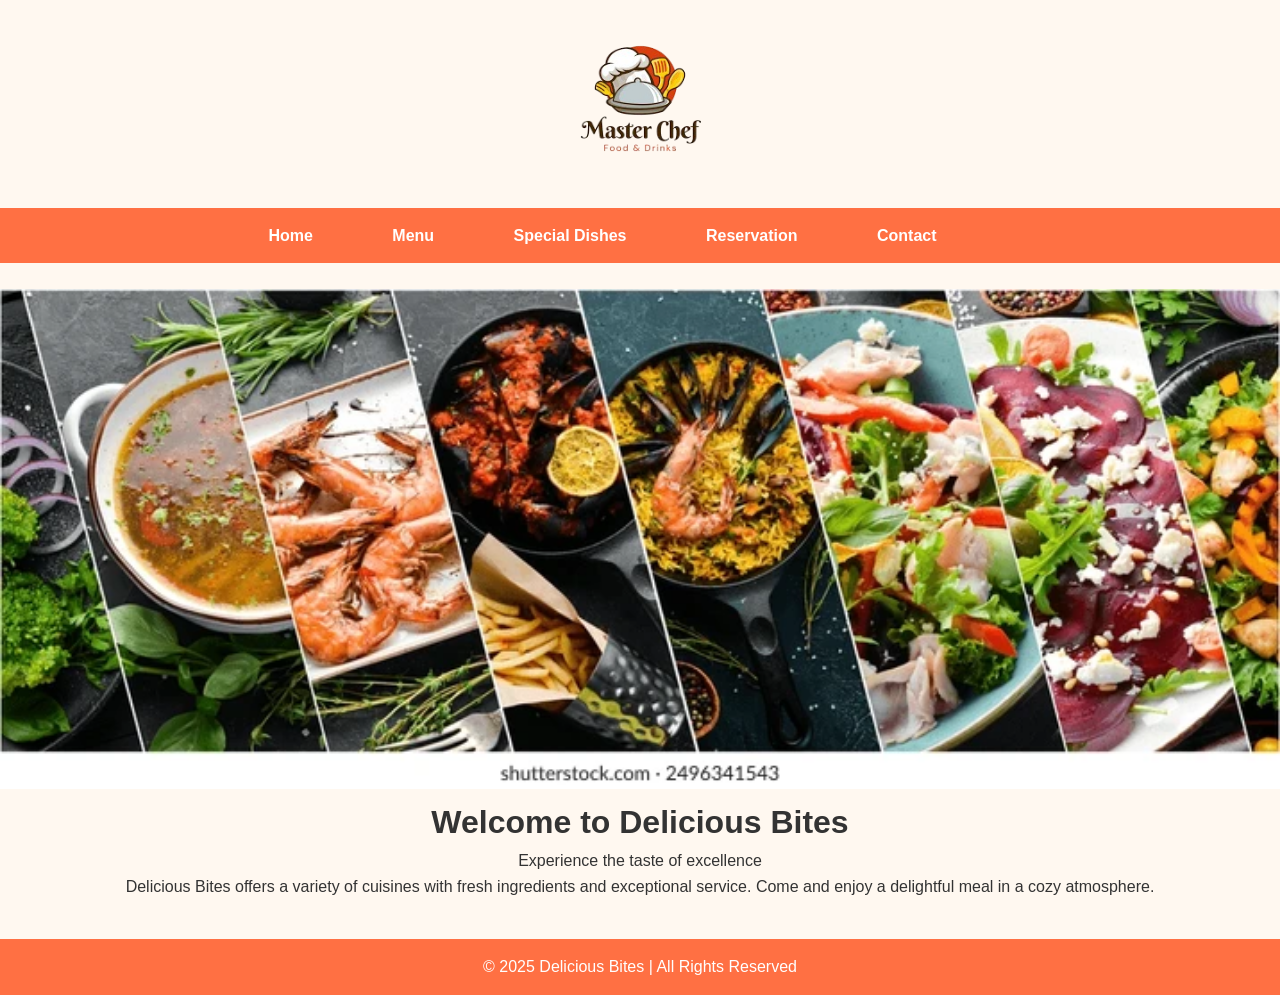
<file: index.html>
<!DOCTYPE html>
<html lang="en">
<head>
    <meta charset="UTF-8">
    <meta name="viewport" content="width=device-width, initial-scale=1.0">
    <title>Restaurant. - Home</title>
    <link rel="stylesheet" href="style.css">
</head>
<body>
    <div class="logo"><img src="/asets/logo.png" width="200" alt="logo"></div>
    <header>
        <nav>
            <a href="index.html"> Home</a>
            <a href="menu.html"> Menu</a>
            <a href="special.html"> Special Dishes</a>
            <a href="reservation.html"> Reservation</a>
            <a href="contact.html"> Contact</a>
        </nav>
    </header>
    <br>
    <main>
        <img src="/asets/banner.webp" width="100%" alt="Restaurant Banner">
        <div>
            <h1>Welcome to Delicious Bites</h1>
            <p>Experience the taste of excellence</p>
        </div>
        <p>Delicious Bites offers a variety of cuisines with fresh ingredients and exceptional service. Come and enjoy a delightful meal in a cozy atmosphere.</p>
    </main>

    <footer>
        <p>&copy; 2025 Delicious Bites | All Rights Reserved</p>
    </footer>
</body>
</html>
</file>
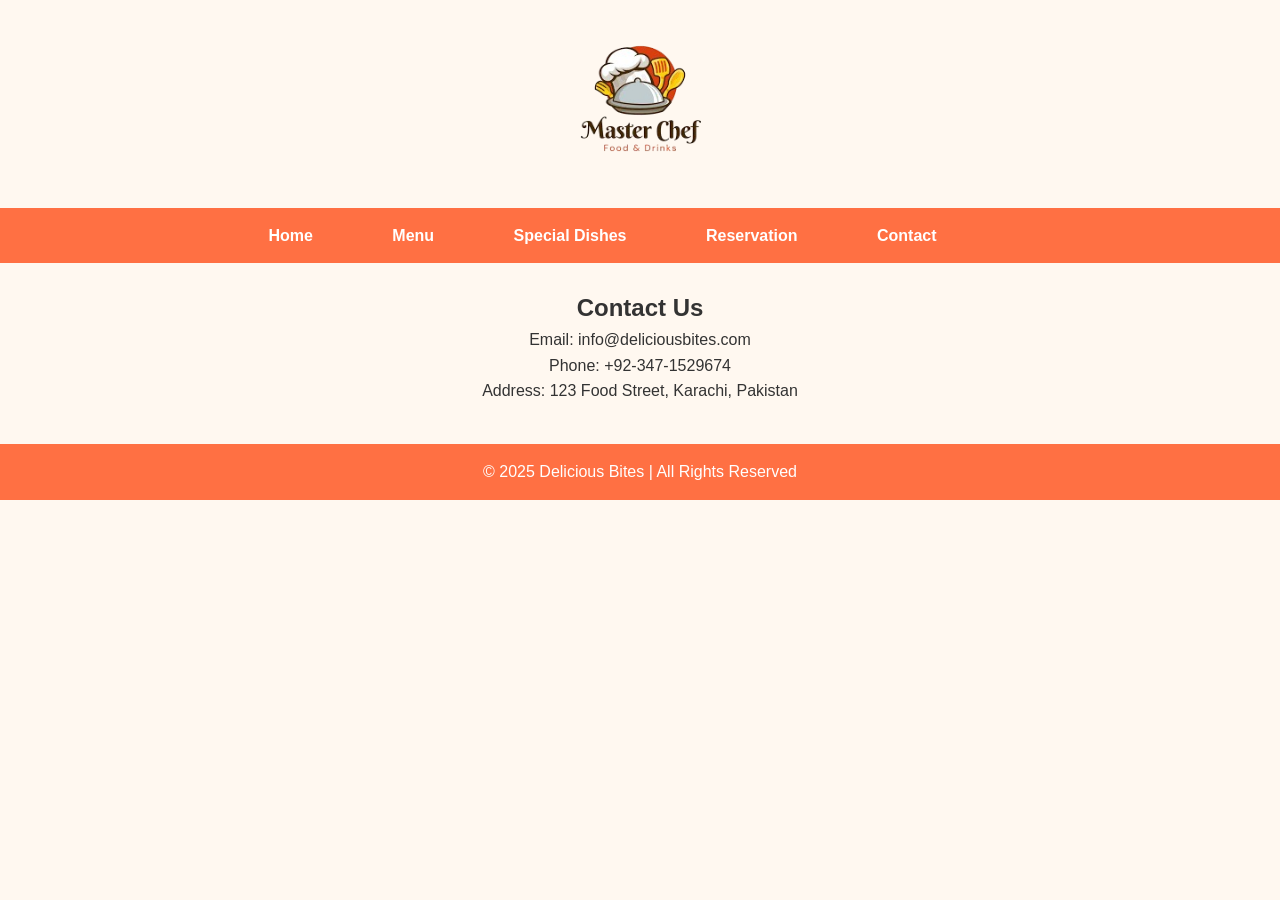
<file: contact.html>
<!DOCTYPE html>
<html lang="en">
<head>
    <meta charset="UTF-8">
    <meta name="viewport" content="width=device-width, initial-scale=1.0">
    <title>Restaurant. - Contact</title>
    <link rel="stylesheet" href="style.css">
</head>
<body>
    <div class="logo"><img src="/asets/logo.png" width="200" alt="logo"></div>
    <header>
        <nav>
            <a href="index.html">Home</a>
            <a href="menu.html">Menu</a>
            <a href="special.html">Special Dishes</a>
            <a href="reservation.html">Reservation</a>
            <a href="contact.html">Contact</a>
        </nav>
    </header>
    <br>
    <main>
        <h2>Contact Us</h2>
        <p>Email: info@deliciousbites.com</p>
        <p>Phone: +92-347-1529674</p>
        <p>Address: 123 Food Street, Karachi, Pakistan</p>
    </main>

    <footer>
        <p>&copy; 2025 Delicious Bites | All Rights Reserved</p>
    </footer>
</body>
</html>
</file>
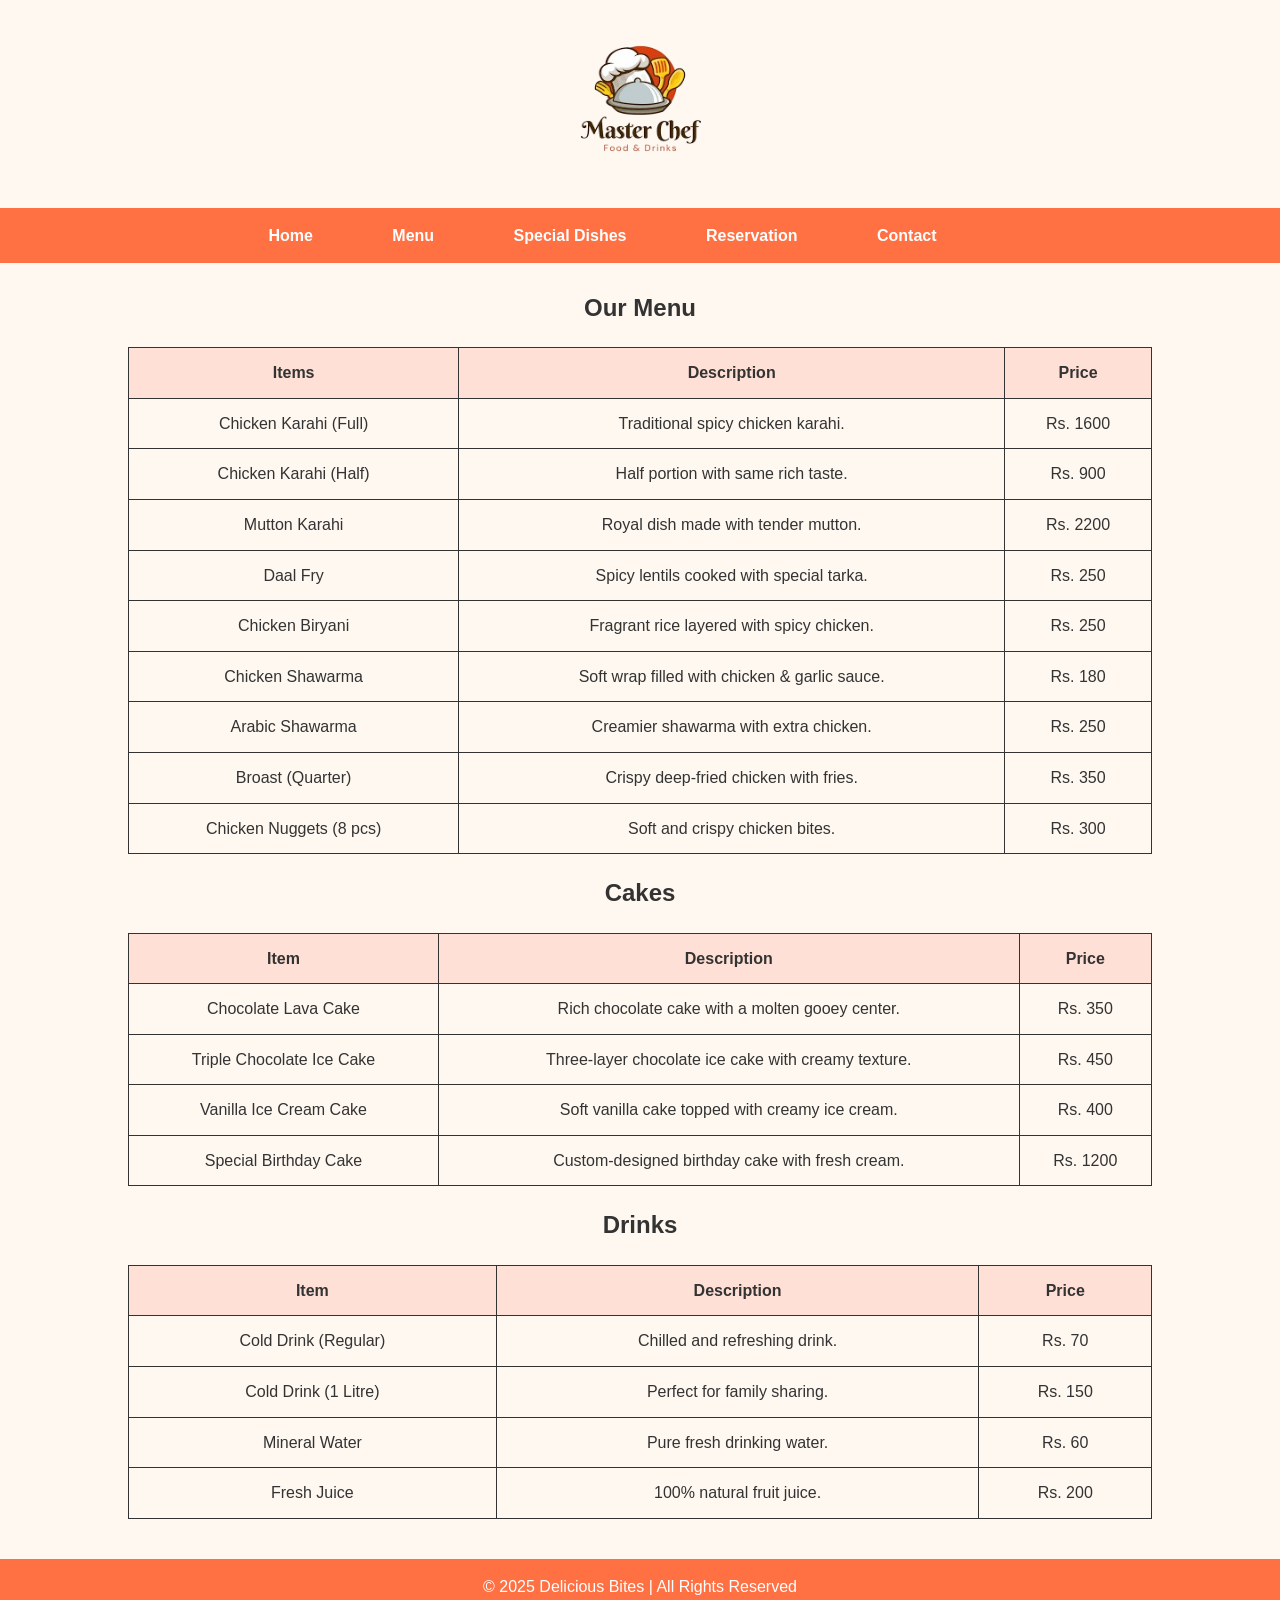
<file: menu.html>
<!DOCTYPE html>
<html lang="en">
<head>
    <meta charset="UTF-8">
    <meta name="viewport" content="width=device-width, initial-scale=1.0">
    <title>Restaurant. - Menu</title>
    <link rel="stylesheet" href="style.css">
</head>
<body>
    <div class="logo"><img src="/asets/logo.png" width="200" alt="logo"></div>
    <header>
        <nav>
            <a href="index.html">Home</a>
            <a href="menu.html">Menu</a>
            <a href="special.html">Special Dishes</a>
            <a href="reservation.html">Reservation</a>
            <a href="contact.html">Contact</a>
        </nav>
    </header>

    <main>
        <br>
        <h2>Our Menu</h2>
        <table>
            <tr>
                <th>Items</th>
                <th>Description</th>
                <th>Price</th>
            </tr>
            <tr>
                <td>Chicken Karahi (Full)</td>
                <td>Traditional spicy chicken karahi.</td>
                <td>Rs. 1600</td>
            </tr>
            <tr>
                <td>Chicken Karahi (Half)</td>
                <td>Half portion with same rich taste.</td>
                <td>Rs. 900</td>
            </tr>
            <tr>
                <td>Mutton Karahi</td>
                <td>Royal dish made with tender mutton.</td>
                <td>Rs. 2200</td>
            </tr>
            <tr>
                <td>Daal Fry</td>
                <td>Spicy lentils cooked with special tarka.</td>
                <td>Rs. 250</td>
            </tr>
            <tr>
                <td>Chicken Biryani</td>
                <td>Fragrant rice layered with spicy chicken.</td>
                <td>Rs. 250</td>
            </tr>
            <tr>
                <td>Chicken Shawarma</td>
                <td>Soft wrap filled with chicken & garlic sauce.</td>
                <td>Rs. 180</td>
            </tr>
            <tr>
                <td>Arabic Shawarma</td>
                <td>Creamier shawarma with extra chicken.</td>
                <td>Rs. 250</td>
            </tr>
            <tr>
                <td>Broast (Quarter)</td>
                <td>Crispy deep-fried chicken with fries.</td>
                <td>Rs. 350</td>
            </tr>
            <tr>
                <td>Chicken Nuggets (8 pcs)</td>
                <td>Soft and crispy chicken bites.</td>
                <td>Rs. 300</td>
            </tr>
        </table>

        <h2>Cakes</h2>
        <table>
            <tr>
                <th>Item</th>
                <th>Description</th>
                <th>Price</th>
            </tr>

            <tr>
                <td>Chocolate Lava Cake</td>
                <td>Rich chocolate cake with a molten gooey center.</td>
                <td>Rs. 350</td>
            </tr>

            <tr>
                <td>Triple Chocolate Ice Cake</td>
                <td>Three-layer chocolate ice cake with creamy texture.</td>
                <td>Rs. 450</td>
            </tr>

            <tr>
                <td>Vanilla Ice Cream Cake</td>
                <td>Soft vanilla cake topped with creamy ice cream.</td>
                <td>Rs. 400</td>
            </tr>

            <tr>
                <td>Special Birthday Cake</td>
                <td>Custom-designed birthday cake with fresh cream.</td>
                <td>Rs. 1200</td>
            </tr>

        </table>

        <h2>Drinks</h2>
        <table>
            <tr>
                <th>Item</th>
                <th>Description</th>
                <th>Price</th>
            </tr>
            <tr>
                <td>Cold Drink (Regular)</td>
                <td>Chilled and refreshing drink.</td>
                <td>Rs. 70</td>
            </tr>
            <tr>
                <td>Cold Drink (1 Litre)</td>
                <td>Perfect for family sharing.</td>
                <td>Rs. 150</td>
            </tr>
            <tr>
                <td>Mineral Water</td>
                <td>Pure fresh drinking water.</td>
                <td>Rs. 60</td>
            </tr>
            <tr>
                <td>Fresh Juice</td>
                <td>100% natural fruit juice.</td>
                <td>Rs. 200</td>
            </tr>
        </table>
    </main>

    <footer>
        <p>&copy; 2025 Delicious Bites | All Rights Reserved</p>
    </footer>
</body>
</html>
</file>
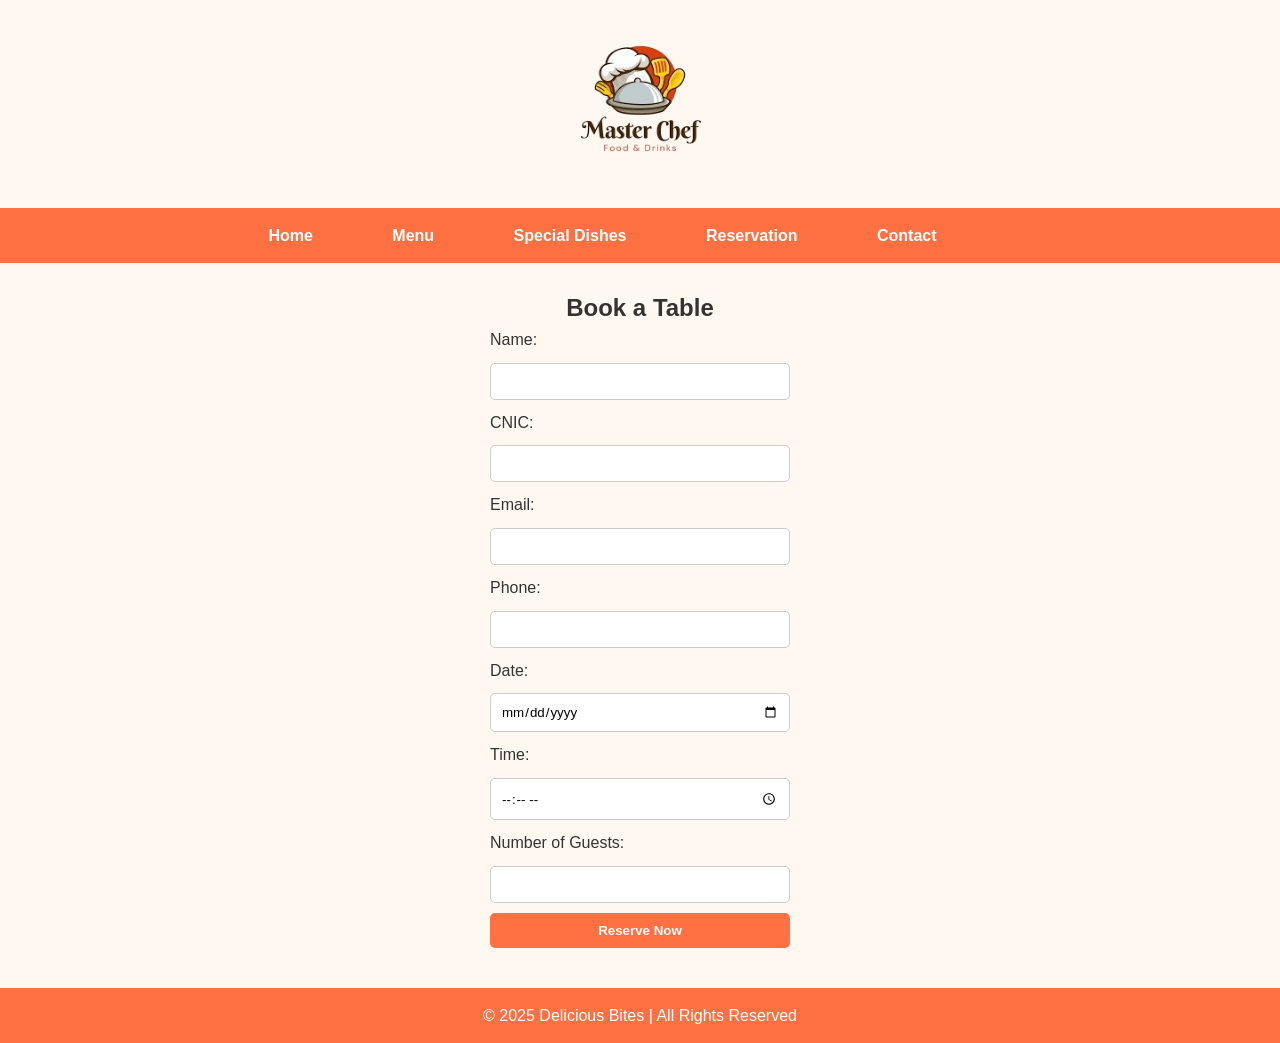
<file: reservation.html>
<!DOCTYPE html>
<html lang="en">
<head>
    <meta charset="UTF-8">
    <meta name="viewport" content="width=device-width, initial-scale=1.0">
    <title>Restaurant. - Reservation</title>
    <link rel="stylesheet" href="style.css">
</head>
<body>
    <div class="logo"><img src="/asets/logo.png" width="200" alt="logo"></div>
    <header>
        <nav>
            <a href="index.html">Home</a>
            <a href="menu.html">Menu</a>
            <a href="special.html">Special Dishes</a>
            <a href="reservation.html">Reservation</a>
            <a href="contact.html">Contact</a>
        </nav>
    </header>
    <br>
    <main>
        <h2>Book a Table</h2>
        <form action="#" method="post">
            <label for="Name">Name:</label>
            <input type="text" name="name" required>

            <label for="CNIC">CNIC:</label>
            <input type="tel" name="CNIC" minlength="15" maxlength="15" required>

            <label for="email">Email:</label>
            <input type="email" name="email" required>

            <label for="phone">Phone:</label>
            <input type="tel" name="phone" minlength="11" maxlength="11" required>

            <label for="date">Date:</label>
            <input type="date" name="date" required>

            <label for="time">Time:</label>
            <input type="time" name="time" required>

            <label for="guests">Number of Guests:</label>
            <input type="number" name="guests" min="1" required>

            <button type="submit">Reserve Now</button>
        </form>
    </main>

    <footer>
        <p>&copy; 2025 Delicious Bites | All Rights Reserved</p>
    </footer>
</body>
</html>
</file>
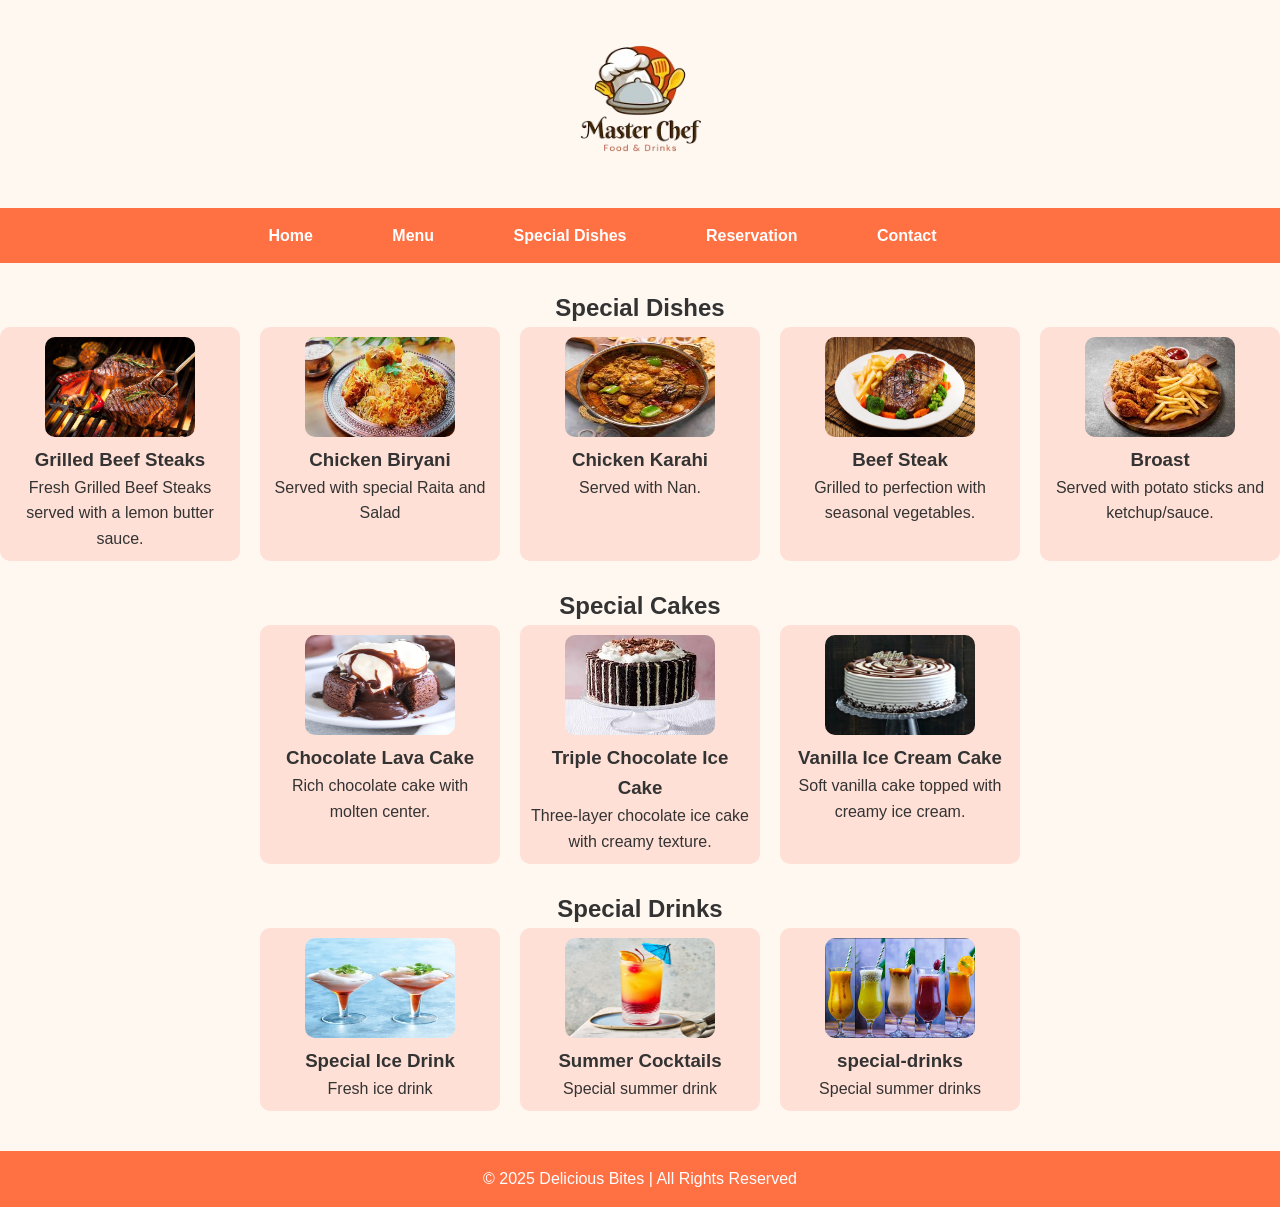
<file: special.html>
<!DOCTYPE html>
<html lang="en">
<head>
    <meta charset="UTF-8">
    <meta name="viewport" content="width=device-width, initial-scale=1.0">
    <title>Restaurant. - Special Dishes</title>
    <link rel="stylesheet" href="style.css">
</head>
<body>
    <div class="logo"><img src="/asets/logo.png" width="200" alt="logo"></div>
    <header>
        <nav>
            <a href="index.html">Home</a>
            <a href="menu.html">Menu</a>
            <a href="special.html">Special Dishes</a>
            <a href="reservation.html">Reservation</a>
            <a href="contact.html">Contact</a>
        </nav>
    </header>

    <main>
        <br>
        <h2>Special Dishes</h2>
        <div class="special-dishes">
            <div class="dish">
                <img src="/asets/Grilled_beef.jpg" width="150" height="100" alt="Dish 1">
                <h3>Grilled Beef Steaks</h3>
                <p>Fresh Grilled Beef Steaks served with a lemon butter sauce.</p>
            </div>
            <div class="dish">
                <img src="/asets/chicken-biryani.jpg" width="150" height="100" alt="Dish 3">
                <h3>Chicken Biryani</h3>
                <p>Served with special Raita and Salad</p>
            </div>
            <div class="dish">
                <img src="/asets/chicken-karahi.jpg" width="150" height="100" alt="Dish 3">
                <h3>Chicken Karahi</h3>
                <p>Served with Nan.</p>
            </div>
            <div class="dish">
                <img src="/asets/beef_steak.jpg" width="150" height="100" alt="Dish 2">
                <h3>Beef Steak</h3>
                <p>Grilled to perfection with seasonal vegetables.</p>
            </div>
            <div class="dish">
                <img src="/asets/broast.jpg" width="150" height="100" alt="Dish 3">
                <h3>Broast</h3>
                <p>Served with potato sticks and ketchup/sauce.</p>
            </div>
        </div>
        <br>
        <h2>Special Cakes</h2>
        <div class="special-cakes">
            <div class="cake">
                <img src="/asets/lava-cake.webp" width="150" height="100" alt="cake 1">
                <h3>Chocolate Lava Cake</h3>
                <p>Rich chocolate cake with molten center.</p>
            </div>
            <div class="cake">
                <img src="/asets/Triple-Chocolate Ice Cream Cake.jpg" width="150" height="100" alt="cake 2">
                <h3>Triple Chocolate Ice Cake</h3>
                <p>Three-layer chocolate ice cake with creamy texture.</p>
            </div>
            <div class="cake">
                <img src="/asets/Vanilla Ice Cream Cake.webp" width="150" height="100" alt="cake 3">
                <h3>Vanilla Ice Cream Cake</h3>
                <p>Soft vanilla cake topped with creamy ice cream.</p>
            </div>
        </div>
        <br>
        <h2>Special Drinks</h2>
        <div class="special-drinks">
            <div class="drink">
                <img src="/asets/Special Drink.jpg" width="150" height="100" alt="Drink 1">
                <h3>Special Ice Drink</h3>
                <p>Fresh ice drink</p>
            </div>
            <div class="drink">
                <img src="/asets/Summer Cocktails.jpg" width="150" height="100" alt="Drink 2">
                <h3>Summer Cocktails</h3>
                <p>Special summer drink</p>
            </div>
            <div class="drink">
                <img src="/asets/special-drinks.jpg" width="150" height="100" alt="Drink 3">
                <h3>special-drinks</h3>
                <p>Special summer drinks</p>
            </div>
        </div>
    </main>

    <footer>
        <p>&copy; 2025 Delicious Bites | All Rights Reserved</p>
    </footer>
</body>
</html>
</file>
<file: style.css>
* {
    margin: 0;
    padding: 0;
    font-family: Arial, sans-serif;
}

body {
    background-color: #fff8f0;
    color: #333;
    line-height: 1.6;
}

.logo {
    text-align: center;
}

header {
    background-color: #ff7043;
    padding: 15px 15px;
    display: flex;
    justify-content: center;
}

header nav a {
    color: #fff;
    text-decoration: none;
    margin-right: 75px;
    font-weight: bolder;
}
main {
    text-align: center;
}

table {
    width: 80%;
    margin: 20px auto;
    border-collapse: collapse;
}

table, th, td {
    border: 1px solid ;
}

th {
    background-color: #ffe0d6;
}

th, td {
    padding: 12px;
    text-align: center;
}

.special-dishes {
    display: flex;
    justify-content: center;
    gap: 20px;
    flex-wrap: wrap;
}

.special-dishes .dish {
    width: 220px;
    background-color: #ffe0d6;
    border-radius: 10px;
    padding: 10px;
}

.special-dishes .dish img {
    width: 100%px;
    border-radius: 10px;
}

.special-cakes {
    display: flex;
    justify-content: center;
    gap: 20px;
    flex-wrap: wrap;
}

.special-cakes .cake {
    width: 220px;
    background-color: #ffe0d6;
    border-radius: 10px;
    padding: 10px;
}

.special-cakes .cake img {
    width: 100%px;
    border-radius: 10px;
}

.special-drinks {
    display: flex;
    justify-content: center;
    gap: 20px;
    flex-wrap: wrap;
}

.special-drinks .drink {
    width: 220px;
    background-color: #ffe0d6;
    border-radius: 10px;
    padding: 10px;
}

.special-drinks .drink img {
    width: 100%px;
    border-radius: 10px;
}

form {
    width: 300px;
    margin: 0 auto;
    text-align: start;
    display: flex;
    flex-direction: column;
    gap: 10px;
}

input, button {
    padding: 10px;
    border-radius: 5px;
    border: 1px solid #ccc;
}

button {
    background-color: #ff7043;
    color: #fff;
    font-weight: bold;
    border: none;
    cursor: pointer;
}

button:hover {
    background-color: #e64a19;
}

footer {
    background-color: #ff7043;
    color: #fff;
    padding: 15px 0;
    text-align: center;
    margin-top: 40px;
}
</file>
